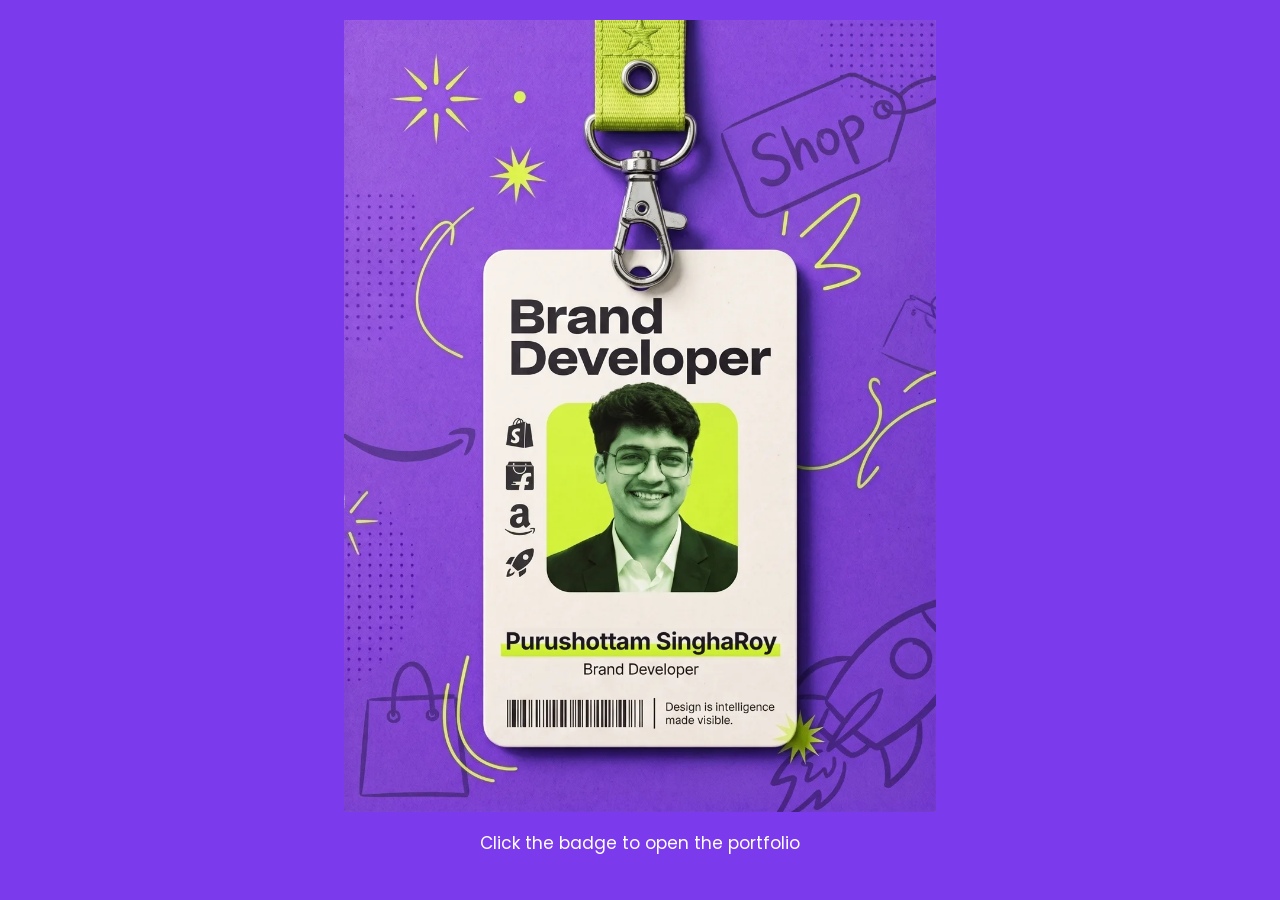
<file: index.html>
<!DOCTYPE html>
<html lang="en">
<head>
<meta charset="utf-8">
<meta name="viewport" content="width=device-width, initial-scale=1">
<title>Purushottam SinghaRoy | Brand Developer</title>
<link rel="icon" href="assets/img/favicon.png">
<link rel="preconnect" href="https://fonts.googleapis.com">
<link rel="preconnect" href="https://fonts.gstatic.com" crossorigin>
<link href="https://fonts.googleapis.com/css2?family=Poppins:wght@400;600;700&display=swap" rel="stylesheet">
<link rel="stylesheet" href="css/style.css">
</head>
<body class="badge-page">

<a href="home.html">
  <img class="badge" src="assets/img/badge.webp" width="1000" height="1339" alt="Brand Developer ID badge for Purushottam SinghaRoy">
</a>
<p class="badge-text">Click the badge to open the portfolio</p>

</body>
</html>
</file>
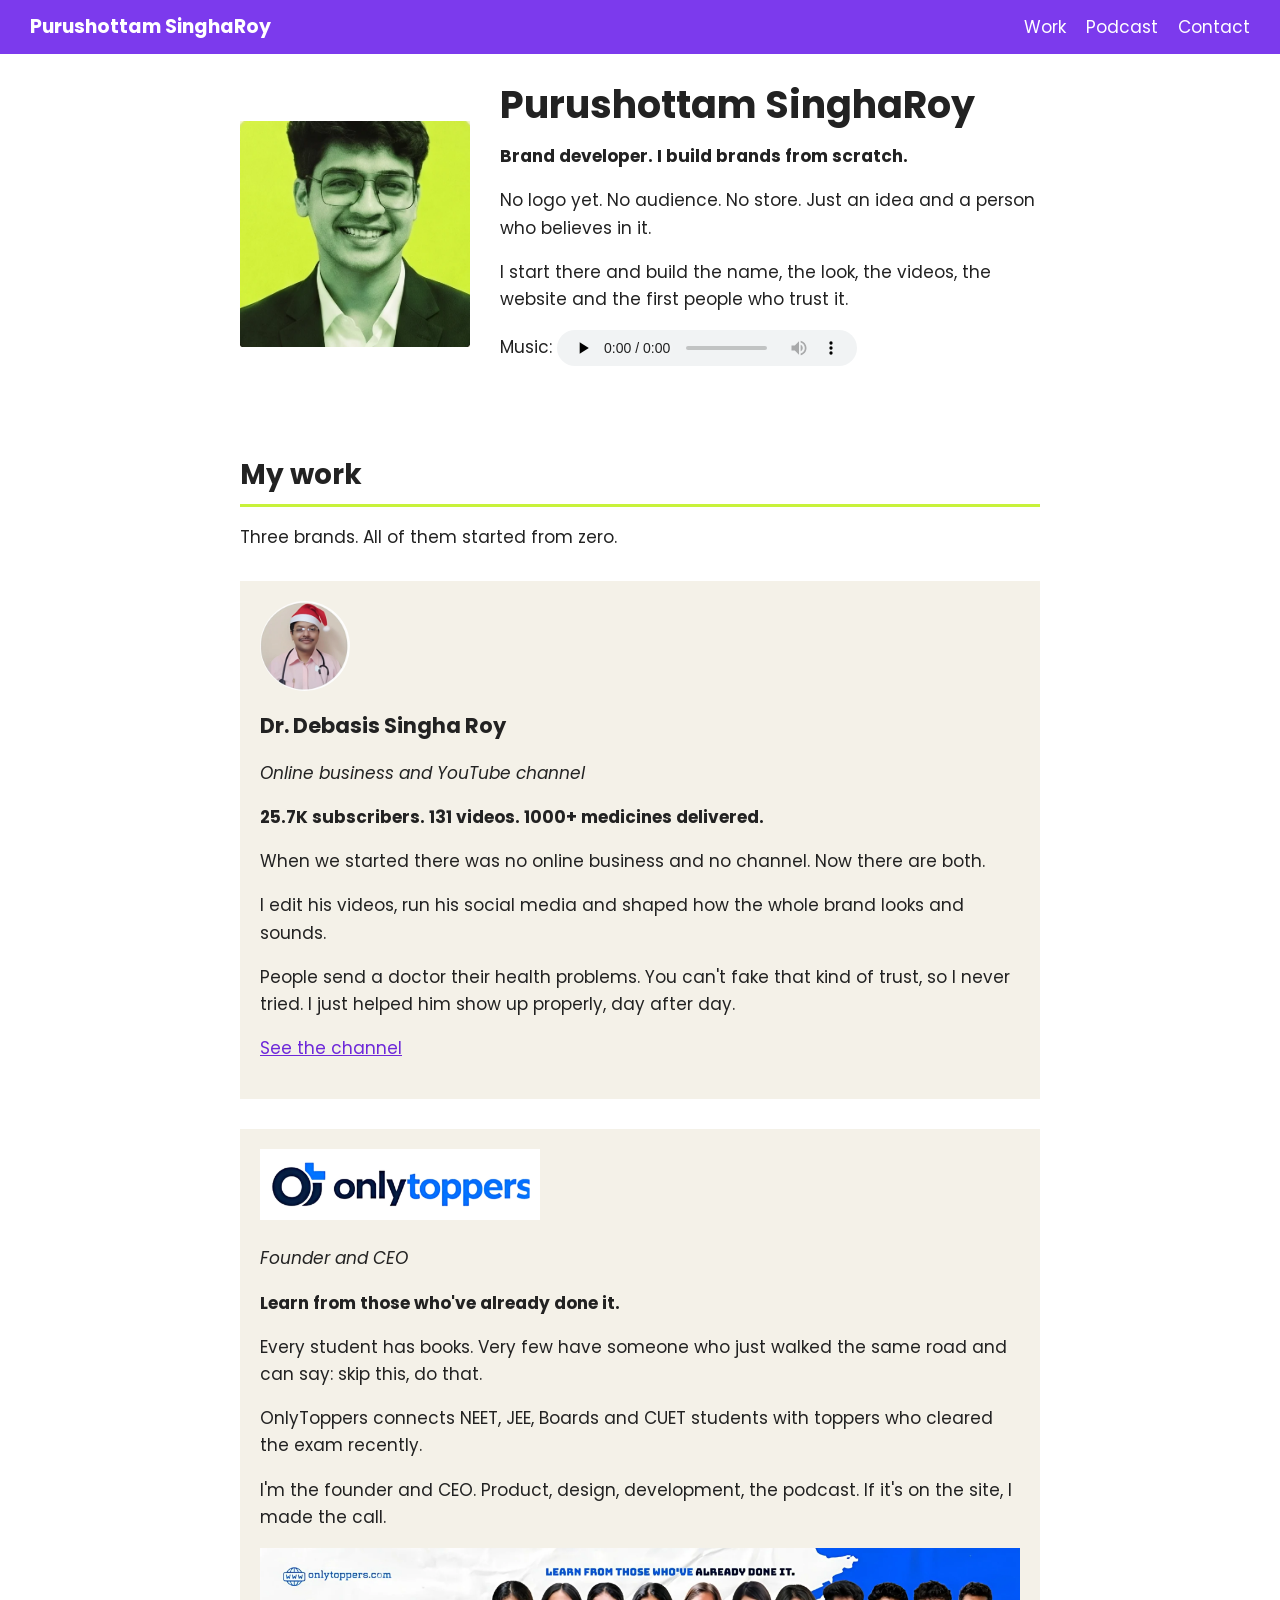
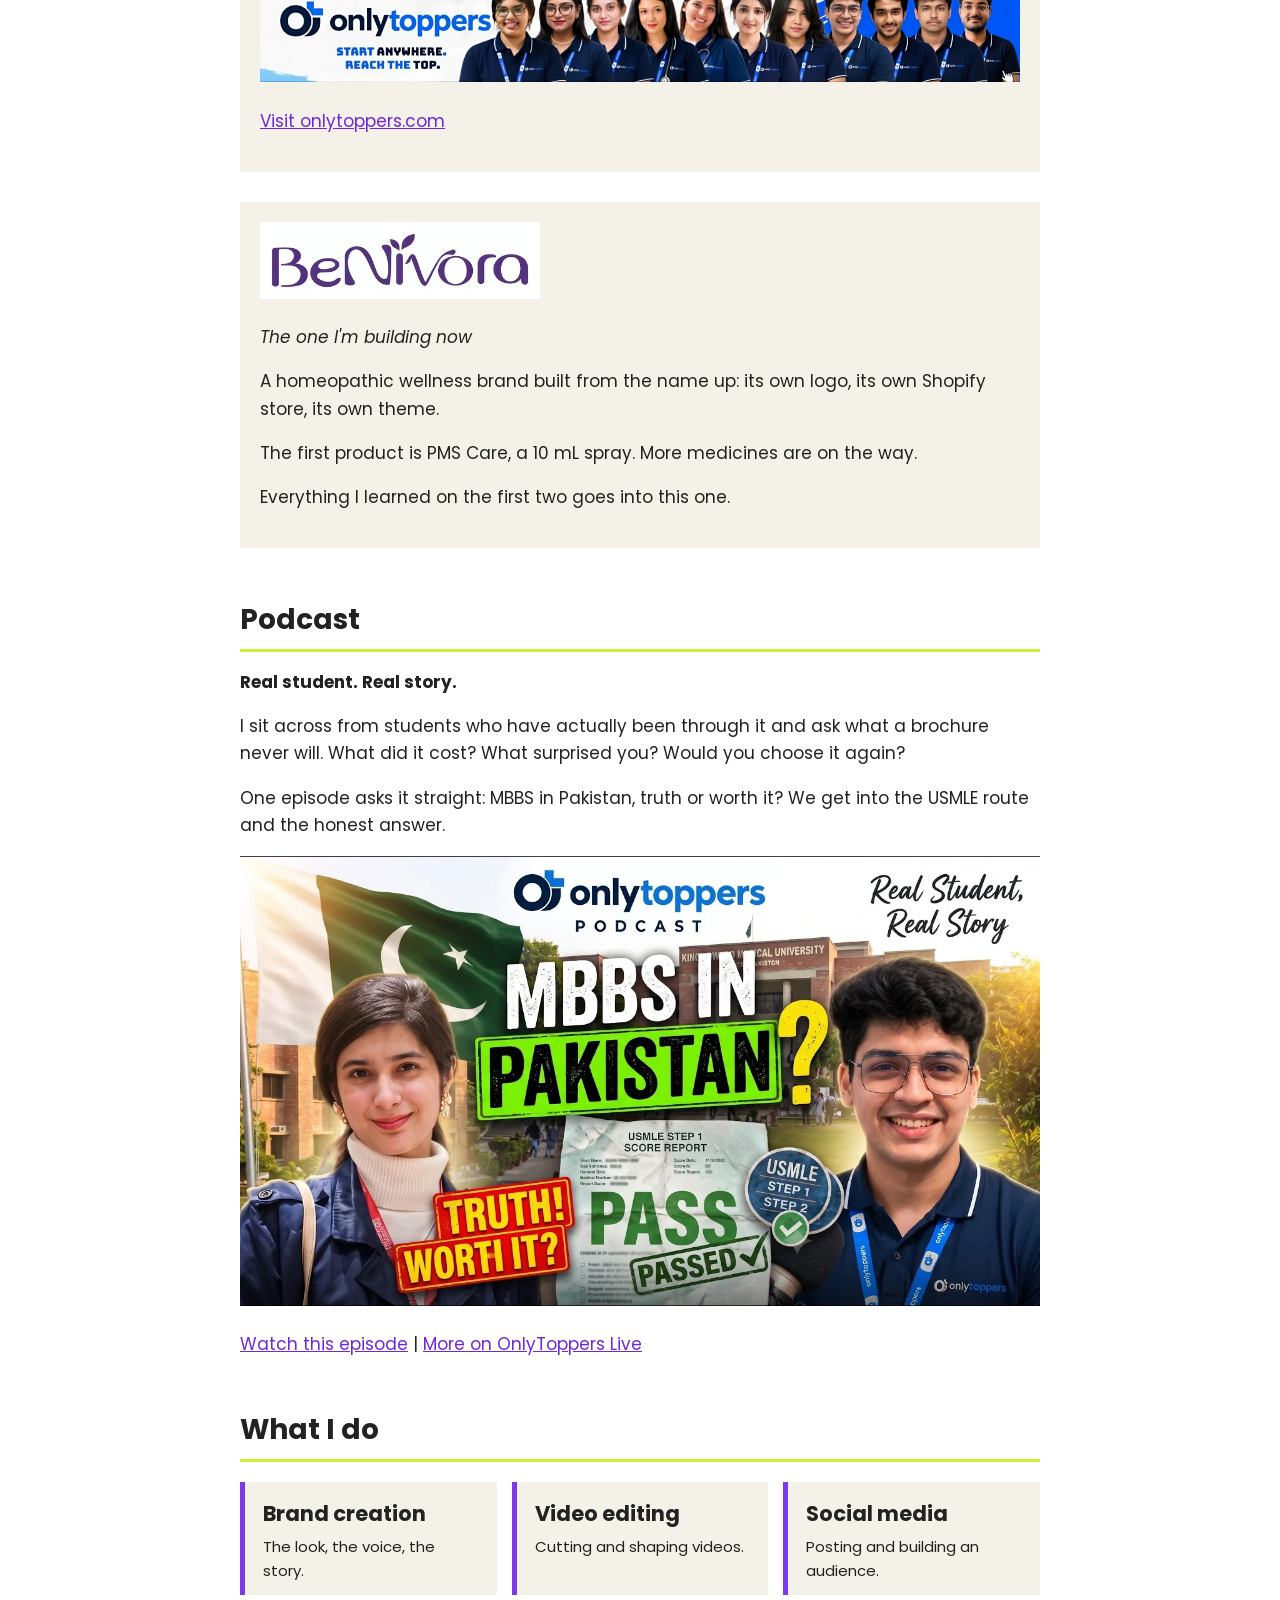
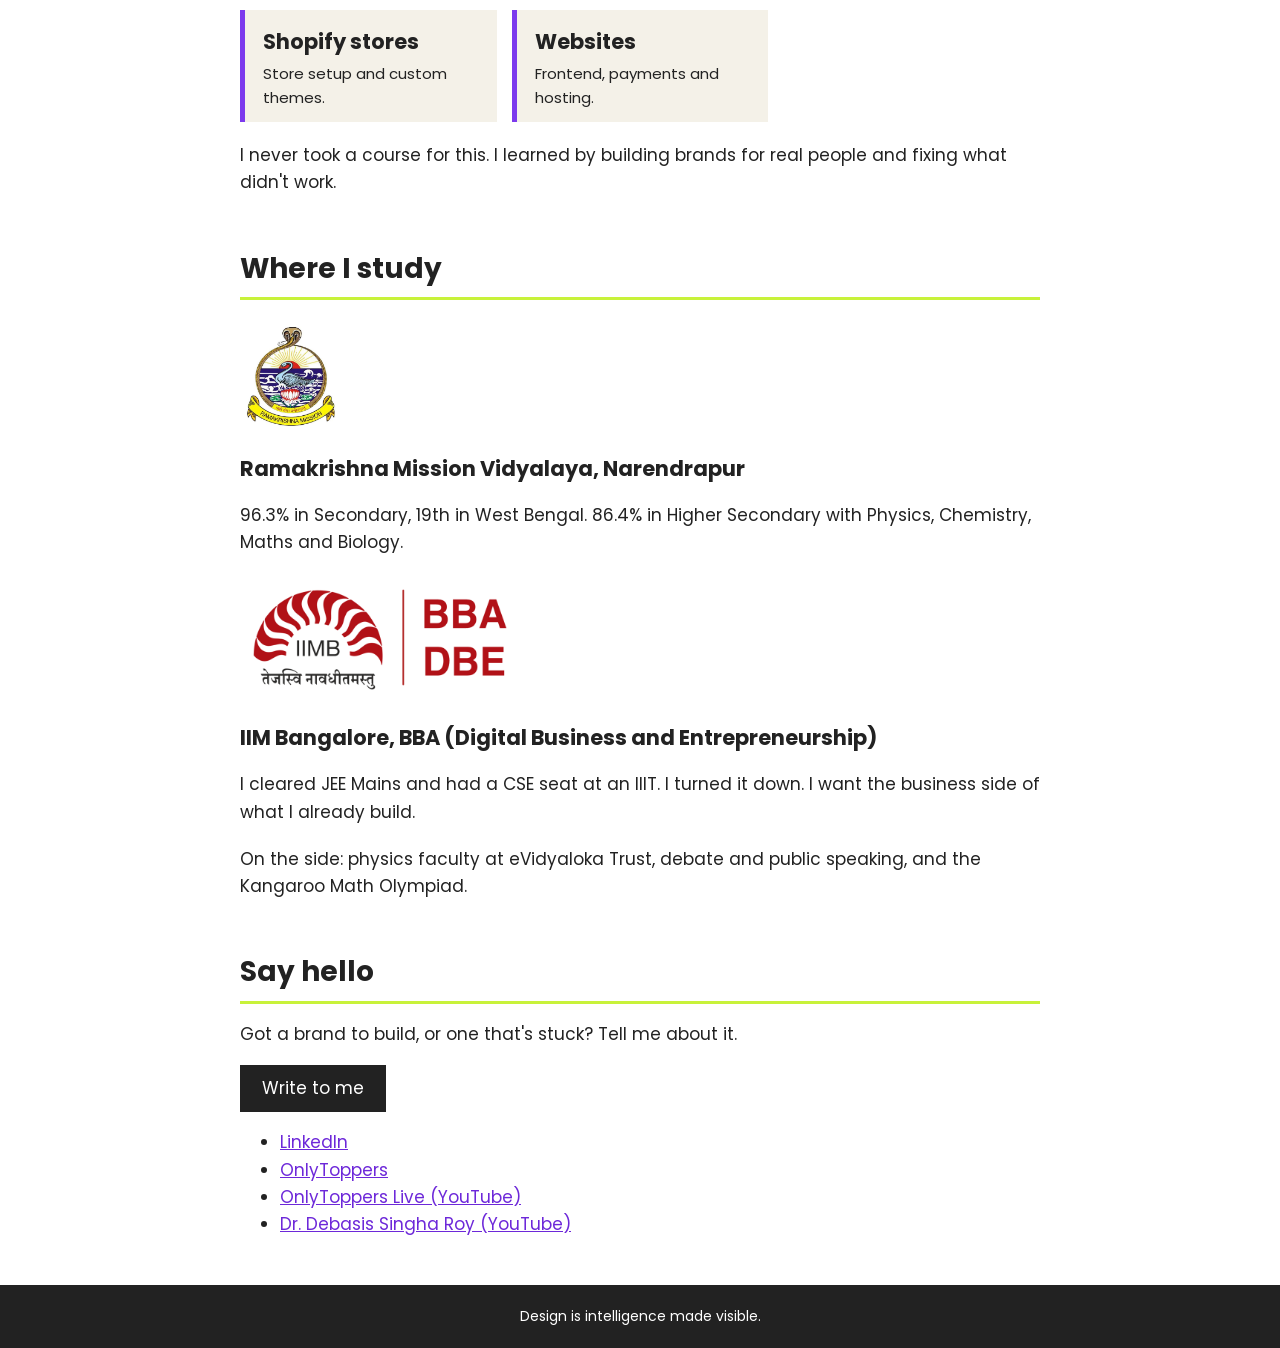
<file: home.html>
<!DOCTYPE html>
<html lang="en">
<head>
<meta charset="utf-8">
<meta name="viewport" content="width=device-width, initial-scale=1">
<title>Purushottam SinghaRoy | Brand Developer</title>
<meta name="description" content="Purushottam SinghaRoy builds brands from scratch. Founder of OnlyToppers, brand builder for Dr. Debasis Singha Roy, creator of BeNivora, host of the OnlyToppers podcast.">
<link rel="icon" href="assets/img/favicon.png">
<link rel="preconnect" href="https://fonts.googleapis.com">
<link rel="preconnect" href="https://fonts.gstatic.com" crossorigin>
<link href="https://fonts.googleapis.com/css2?family=Poppins:wght@400;600;700&display=swap" rel="stylesheet">
<link rel="stylesheet" href="css/style.css">
</head>
<body>

<div class="topbar">
  <a href="index.html" class="name">Purushottam SinghaRoy</a>
  <a href="#work">Work</a>
  <a href="#podcast">Podcast</a>
  <a href="#contact">Contact</a>
</div>

<div class="page">

  <div class="intro" id="hero">
    <img src="assets/img/portrait.webp" width="545" height="535" alt="Portrait of Purushottam SinghaRoy">
    <div>
      <h1>Purushottam SinghaRoy</h1>
      <p><b>Brand developer. I build brands from scratch.</b></p>
      <p>No logo yet. No audience. No store. Just an idea and a person who believes in it.</p>
      <p>I start there and build the name, the look, the videos, the website and the first people who trust it.</p>
      <p class="music">Music: <audio controls loop preload="none" src="assets/audio/bgm.mp3"></audio></p>
    </div>
  </div>

  <h2 id="work">My work</h2>
  <p>Three brands. All of them started from zero.</p>

  <div class="project">
    <img class="small-pic" src="assets/img/dr-avatar.webp" width="480" height="480" alt="Dr. Debasis Singha Roy">
    <h3>Dr. Debasis Singha Roy</h3>
    <p><i>Online business and YouTube channel</i></p>
    <p><b>25.7K subscribers. 131 videos. 1000+ medicines delivered.</b></p>
    <p>When we started there was no online business and no channel. Now there are both.</p>
    <p>I edit his videos, run his social media and shaped how the whole brand looks and sounds.</p>
    <p>People send a doctor their health problems. You can't fake that kind of trust, so I never tried. I just helped him show up properly, day after day.</p>
    <p><a href="https://www.youtube.com/@DRDEBASISSINGHAROY" target="_blank" rel="noopener">See the channel</a></p>
  </div>

  <div class="project">
    <img class="logo" src="assets/img/logo-onlytoppers.png" width="900" height="176" alt="OnlyToppers logo">
    <p><i>Founder and CEO</i></p>
    <p><b>Learn from those who've already done it.</b></p>
    <p>Every student has books. Very few have someone who just walked the same road and can say: skip this, do that.</p>
    <p>OnlyToppers connects NEET, JEE, Boards and CUET students with toppers who cleared the exam recently.</p>
    <p>I'm the founder and CEO. Product, design, development, the podcast. If it's on the site, I made the call.</p>
    <img class="wide" src="assets/img/onlytoppers-team.webp" width="2576" height="456" alt="The OnlyToppers team of toppers and mentors">
    <p><a href="https://onlytoppers.com" target="_blank" rel="noopener">Visit onlytoppers.com</a></p>
  </div>

  <div class="project">
    <img class="logo" src="assets/img/logo-benivora.png" width="900" height="198" alt="BeNivora logo">
    <p><i>The one I'm building now</i></p>
    <p>A homeopathic wellness brand built from the name up: its own logo, its own Shopify store, its own theme.</p>
    <p>The first product is PMS Care, a 10 mL spray. More medicines are on the way.</p>
    <p>Everything I learned on the first two goes into this one.</p>
  </div>

  <h2 id="podcast">Podcast</h2>
  <p><b>Real student. Real story.</b></p>
  <p>I sit across from students who have actually been through it and ask what a brochure never will. What did it cost? What surprised you? Would you choose it again?</p>
  <p>One episode asks it straight: MBBS in Pakistan, truth or worth it? We get into the USMLE route and the honest answer.</p>
  <p><a href="https://www.youtube.com/watch?v=ovWWDgpVaVs" target="_blank" rel="noopener"><img class="wide" src="assets/img/podcast.webp" width="1280" height="720" alt="OnlyToppers Podcast episode: MBBS in Pakistan? Truth, worth it?"></a></p>
  <p><a href="https://www.youtube.com/watch?v=ovWWDgpVaVs" target="_blank" rel="noopener">Watch this episode</a> | <a href="https://www.youtube.com/@OnlyToppersLive" target="_blank" rel="noopener">More on OnlyToppers Live</a></p>

  <h2>What I do</h2>
  <div class="cards">
    <div class="card"><h3>Brand creation</h3><p>The look, the voice, the story.</p></div>
    <div class="card"><h3>Video editing</h3><p>Cutting and shaping videos.</p></div>
    <div class="card"><h3>Social media</h3><p>Posting and building an audience.</p></div>
    <div class="card"><h3>Shopify stores</h3><p>Store setup and custom themes.</p></div>
    <div class="card"><h3>Websites</h3><p>Frontend, payments and hosting.</p></div>
  </div>
  <p>I never took a course for this. I learned by building brands for real people and fixing what didn't work.</p>

  <h2>Where I study</h2>
  <div class="school">
    <img class="logo-small" src="assets/img/logo-rkmv.png" width="321" height="360" alt="Ramakrishna Mission logo">
    <h3>Ramakrishna Mission Vidyalaya, Narendrapur</h3>
    <p>96.3% in Secondary, 19th in West Bengal. 86.4% in Higher Secondary with Physics, Chemistry, Maths and Biology.</p>
  </div>
  <div class="school">
    <img class="logo" src="assets/img/logo-iimb.png" width="700" height="286" alt="IIM Bangalore BBA DBE logo">
    <h3>IIM Bangalore, BBA (Digital Business and Entrepreneurship)</h3>
    <p>I cleared JEE Mains and had a CSE seat at an IIIT. I turned it down. I want the business side of what I already build.</p>
  </div>
  <p>On the side: physics faculty at eVidyaloka Trust, debate and public speaking, and the Kangaroo Math Olympiad.</p>

  <h2 id="contact">Say hello</h2>
  <p>Got a brand to build, or one that's stuck? Tell me about it.</p>
  <p><a class="button" href="#hello">Write to me</a></p>
  <ul>
    <li><a href="https://www.linkedin.com/in/purushottamsingharoy" target="_blank" rel="noopener">LinkedIn</a></li>
    <li><a href="https://onlytoppers.com" target="_blank" rel="noopener">OnlyToppers</a></li>
    <li><a href="https://www.youtube.com/@OnlyToppersLive" target="_blank" rel="noopener">OnlyToppers Live (YouTube)</a></li>
    <li><a href="https://www.youtube.com/@DRDEBASISSINGHAROY" target="_blank" rel="noopener">Dr. Debasis Singha Roy (YouTube)</a></li>
  </ul>

</div>

<div class="footer">Design is intelligence made visible.</div>

<!-- popup, opens with the #hello link, no javascript -->
<div class="popup" id="hello">
  <form action="https://mail.google.com/mail/" method="get" target="_blank">
    <input type="hidden" name="view" value="cm">
    <input type="hidden" name="fs" value="1">
    <input type="hidden" name="to" value="heyceo.onlytoppers@gmail.com">
    <input type="hidden" name="su" value="Hello from your portfolio">
    <h2>Say hello</h2>
    <p>Fill in the brackets and press the button. Gmail opens with the message ready, then you press send.</p>
    <textarea name="body" rows="9">Hi Purushottam,

My name is [your name].

I'd like to talk about: [your brief, a line or two is fine]

You can reply to me at [your email].

Thanks</textarea>
    <p><button type="submit">Open in Gmail</button> <a href="#contact">Close</a></p>
    <p class="small">No Gmail? Write to <a href="mailto:heyceo.onlytoppers@gmail.com">heyceo.onlytoppers@gmail.com</a></p>
  </form>
</div>

</body>
</html>
</file>
<file: css/style.css>
/* styles for both pages
   colours: purple #7c3aed, lime #c8f23a, cream #f4f1e8, dark #222
   font: Poppins from Google Fonts */

body {
  margin: 0;
  font-family: "Poppins", Arial, sans-serif;
  font-size: 17px;
  line-height: 1.6;
  color: #222;
  background: #fff;
}

a {
  color: #6d28d9;
}

img {
  max-width: 100%;
  height: auto;
}

/* first page with the badge */
.badge-page {
  background: #7c3aed;
  text-align: center;
  padding: 20px;
}

.badge {
  height: 88vh;
  width: auto;
  max-width: 100%;
}

.badge-text {
  color: white;
  margin: 10px 0 0;
}

/* top bar: flexbox, and it stays at the top when you scroll */
.topbar {
  display: flex;
  justify-content: space-between;
  align-items: center;
  flex-wrap: wrap;
  position: sticky;
  top: 0;
  z-index: 5;
  background: #7c3aed;
  padding: 12px 30px;
}

.topbar a {
  color: white;
  margin-left: 20px;
  text-decoration: none;
}

.topbar .name {
  margin-left: 0;
  margin-right: auto;
  font-weight: 700;
  font-size: 19px;
}

.topbar a:hover {
  text-decoration: underline;
}

/* main column */
.page {
  max-width: 800px;
  margin: 0 auto;
  padding: 30px 20px;
}

.intro {
  display: flex;
  gap: 30px;
  align-items: center;
  margin-bottom: 20px;
}

/* id selector */
#hero {
  padding-bottom: 20px;
}

.intro img {
  width: 230px;
  height: auto;
  background: #c8f23a;
}

h1 {
  font-size: 38px;
  font-weight: 700;
  margin: 0 0 10px;
  line-height: 1.1;
}

h2 {
  font-size: 28px;
  margin: 50px 0 10px;
  border-bottom: 3px solid #c8f23a;
  padding-bottom: 6px;
}

h3 {
  font-size: 21px;
  margin: 10px 0 0;
}

.project {
  margin: 30px 0;
  padding: 20px;
  background: #f4f1e8;
}

.small-pic {
  width: 90px;
  height: 90px;
  border-radius: 50%;
  object-fit: cover;
}

.logo {
  width: 260px;
  background: white;
  padding: 10px;
}

.logo-small {
  width: 90px;
  background: white;
  padding: 6px;
}

.wide {
  width: 100%;
}

.school {
  margin: 20px 0;
}

/* skill cards with grid */
.cards {
  display: grid;
  grid-template-columns: repeat(auto-fit, minmax(220px, 1fr));
  gap: 15px;
  margin: 20px 0;
}

.card {
  background: #f4f1e8;
  border-left: 5px solid #7c3aed;
  padding: 5px 18px 12px;
}

.card h3 {
  margin: 10px 0 4px;
}

.card p {
  margin: 0;
  font-size: 15px;
}

.music audio {
  vertical-align: middle;
  height: 36px;
}

.button {
  display: inline-block;
  background: #222;
  color: white;
  padding: 10px 22px;
  text-decoration: none;
}

/* id selector for the contact section */
#contact {
  scroll-margin-top: 70px;
}

.footer {
  background: #222;
  color: white;
  text-align: center;
  padding: 20px;
  font-size: 14px;
}

/* the say hello popup */
.popup {
  display: none;
  position: fixed;
  top: 0;
  left: 0;
  width: 100%;
  height: 100%;
  overflow: auto;
  background: rgba(0, 0, 0, 0.7);
  z-index: 10;
}

.popup:target {
  display: block;
}

.popup form {
  background: white;
  max-width: 500px;
  margin: 30px auto;
  padding: 20px;
}

.popup h2 {
  margin-top: 0;
}

.popup textarea {
  width: 100%;
  box-sizing: border-box;
  font-family: inherit;
  font-size: 16px;
  padding: 8px;
}

.popup button {
  background: #222;
  color: white;
  border: none;
  padding: 10px 20px;
  font-size: 16px;
  cursor: pointer;
}

.small {
  font-size: 14px;
}

/* phones */
@media (max-width: 700px) {
  .intro {
    display: block;
  }

  .intro img {
    margin-bottom: 15px;
  }

  h1 {
    font-size: 30px;
  }

  .topbar a {
    margin-left: 12px;
  }

  .topbar .name {
    width: 100%;
    margin-bottom: 6px;
  }

  .badge {
    height: auto;
    width: 100%;
  }
}
</file>
